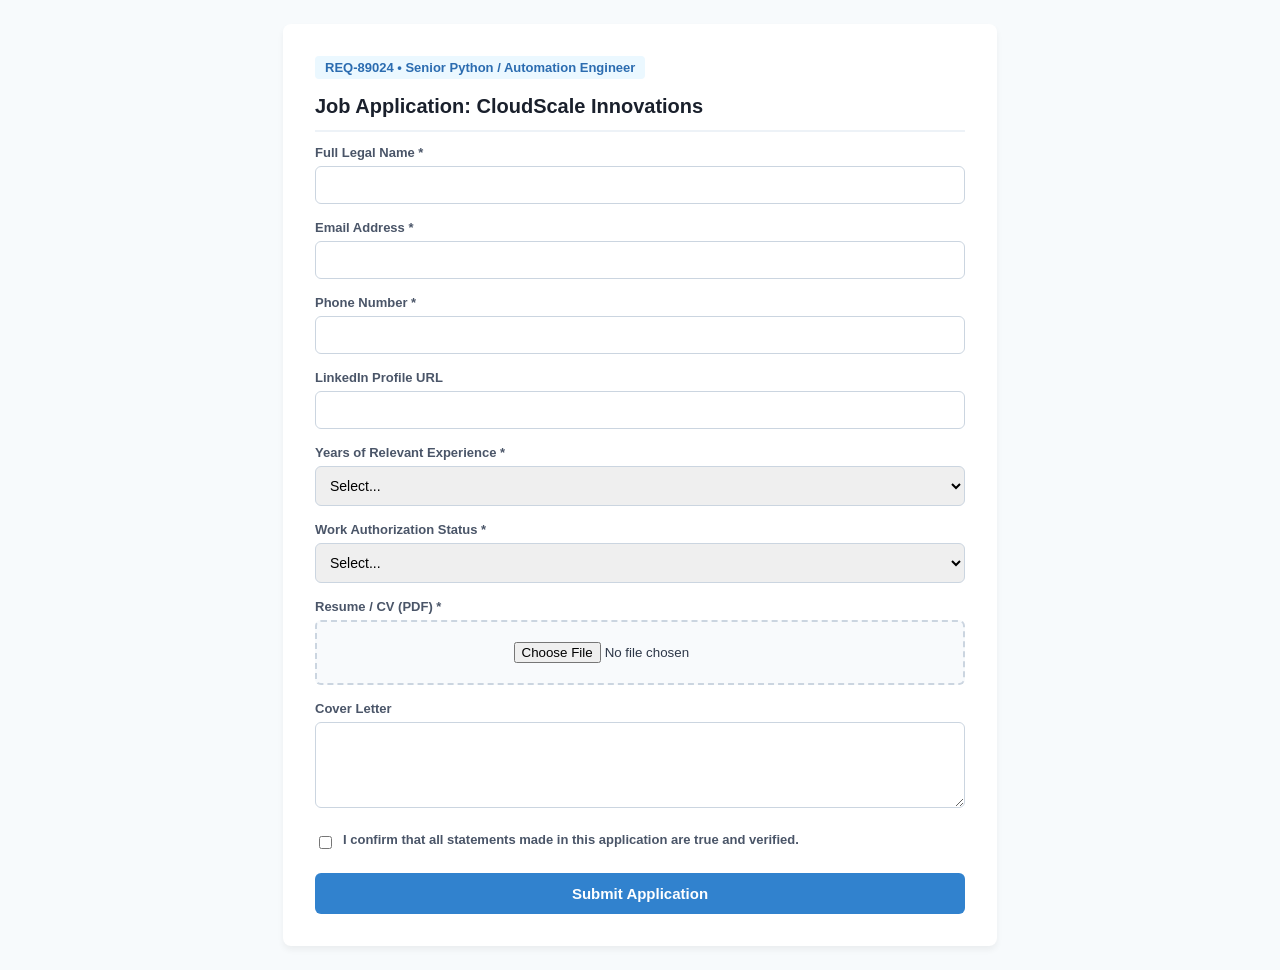
<file: services/application-engine/mock_portal.html>
<!DOCTYPE html>
<html lang="en">
<head>
  <meta charset="UTF-8">
  <title>Mock Enterprise Careers Portal — Application Form</title>
  <style>
    body { font-family: -apple-system, BlinkMacSystemFont, "Segoe UI", Roboto, sans-serif; background: #f7fafc; margin: 0; padding: 24px; color: #2d3748; }
    .container { max-width: 650px; margin: 0 auto; background: #ffffff; padding: 32px; border-radius: 8px; box-shadow: 0 4px 6px rgba(0,0,0,0.05); }
    h1 { font-size: 20px; color: #1a202c; border-bottom: 2px solid #edf2f7; padding-bottom: 12px; margin-top: 0; }
    .job-badge { background: #ebf8ff; color: #2b6cb0; padding: 4px 10px; border-radius: 4px; font-size: 13px; font-weight: 600; display: inline-block; margin-bottom: 16px; }
    .form-group { margin-bottom: 16px; }
    label { display: block; font-size: 13px; font-weight: 600; margin-bottom: 6px; color: #4a5568; }
    input[type="text"], input[type="email"], input[type="tel"], select, textarea {
      width: 100%; padding: 10px; border: 1px solid #cbd5e0; border-radius: 6px; font-size: 14px; box-sizing: border-box;
    }
    input:focus, select:focus, textarea:focus { border-color: #3182ce; outline: none; }
    .file-drop { border: 2px dashed #cbd5e0; padding: 20px; text-align: center; border-radius: 6px; background: #f8fafc; }
    .checkbox-group { display: flex; align-items: center; gap: 8px; font-size: 13px; margin: 20px 0; }
    .btn { background: #3182ce; color: #ffffff; border: none; padding: 12px 24px; border-radius: 6px; font-size: 15px; font-weight: 600; cursor: pointer; width: 100%; }
    .btn:hover { background: #2b6cb0; }
    #confirmation { display: none; background: #f0fff4; border: 1px solid #9ae6b4; padding: 20px; border-radius: 6px; color: #22543d; text-align: center; margin-top: 20px; }
    #confirmation h2 { margin: 0 0 8px 0; font-size: 18px; }
  </style>
</head>
<body>
  <div class="container">
    <div class="job-badge">REQ-89024 &bull; Senior Python / Automation Engineer</div>
    <h1>Job Application: CloudScale Innovations</h1>
    <form id="app-form" onsubmit="event.preventDefault(); document.getElementById('confirmation').style.display='block';">
      <div class="form-group">
        <label for="full_name">Full Legal Name *</label>
        <input type="text" id="full_name" name="full_name" required>
      </div>

      <div class="form-group">
        <label for="email">Email Address *</label>
        <input type="email" id="email" name="email" required>
      </div>

      <div class="form-group">
        <label for="phone">Phone Number *</label>
        <input type="tel" id="phone" name="phone" required>
      </div>

      <div class="form-group">
        <label for="linkedin">LinkedIn Profile URL</label>
        <input type="text" id="linkedin" name="linkedin">
      </div>

      <div class="form-group">
        <label for="experience">Years of Relevant Experience *</label>
        <select id="experience" name="experience" required>
          <option value="">Select...</option>
          <option value="1-3">1-3 Years</option>
          <option value="4-7">4-7 Years</option>
          <option value="8+">8+ Years</option>
        </select>
      </div>

      <div class="form-group">
        <label for="work_auth">Work Authorization Status *</label>
        <select id="work_auth" name="work_auth" required>
          <option value="">Select...</option>
          <option value="authorized">Authorized to work in India</option>
          <option value="require_sponsorship">Requires Sponsorship</option>
        </select>
      </div>

      <div class="form-group">
        <label for="resume">Resume / CV (PDF) *</label>
        <div class="file-drop">
          <input type="file" id="resume" name="resume" accept=".pdf" required>
        </div>
      </div>

      <div class="form-group">
        <label for="cover_letter">Cover Letter</label>
        <textarea id="cover_letter" name="cover_letter" rows="4"></textarea>
      </div>

      <div class="checkbox-group">
        <input type="checkbox" id="legal_consent" name="legal_consent" required>
        <label for="legal_consent">I confirm that all statements made in this application are true and verified.</label>
      </div>

      <button type="submit" id="submit-btn" class="btn">Submit Application</button>
    </form>

    <div id="confirmation">
      <h2>Application Submitted Successfully!</h2>
      <p>Confirmation Reference: <strong>APP-2026-99214</strong></p>
      <p>Our talent acquisition team will review your qualifications and contact you.</p>
    </div>
  </div>
</body>
</html>
</file>
